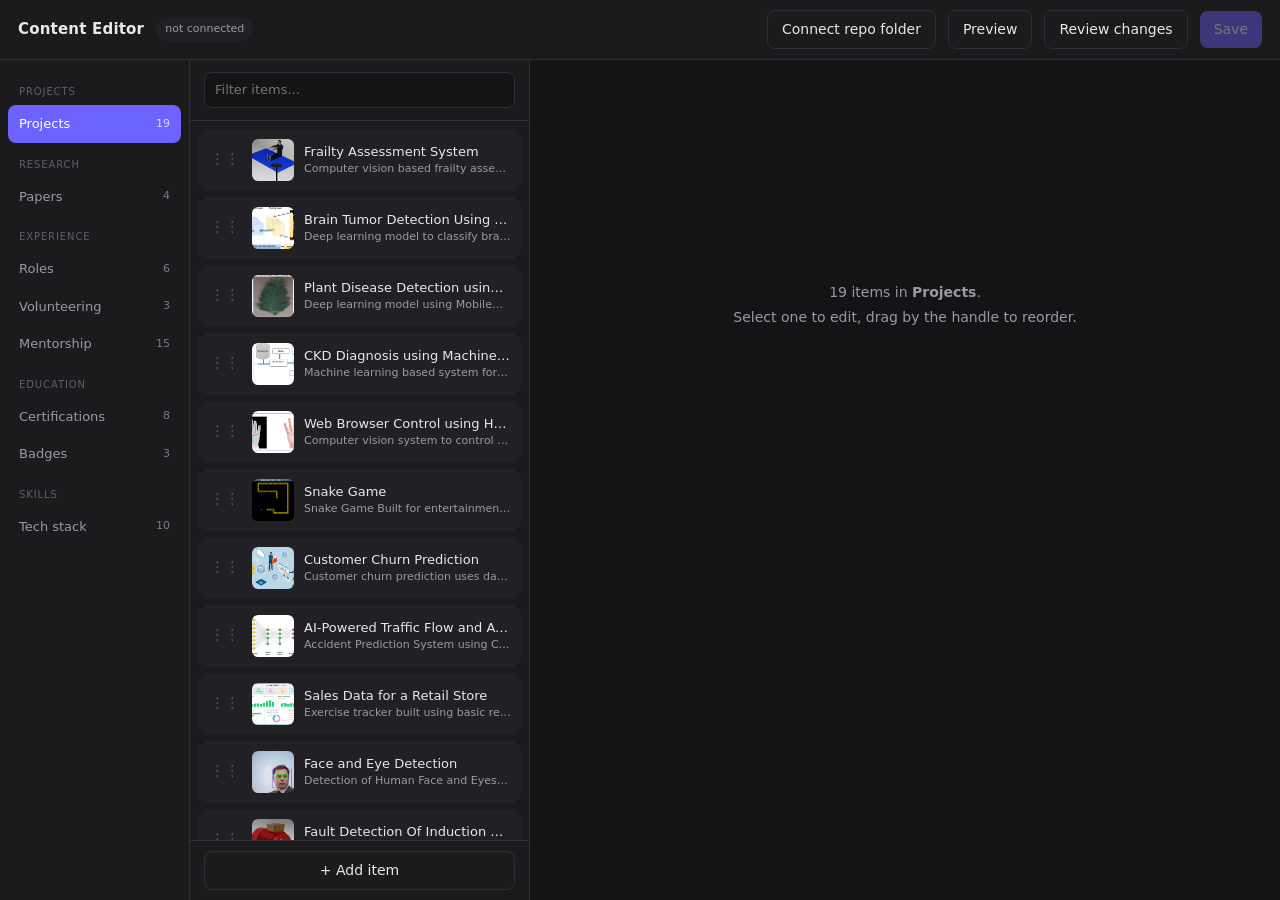
<file: editor.html>
<!doctype html>
<html lang="en">
<head>
<meta charset="utf-8">
<meta name="viewport" content="width=device-width,initial-scale=1">
<meta name="robots" content="noindex,nofollow">
<link rel="icon" href="assets/images/favicon.png" type="image/png">
<title>Content Editor</title>
<style>
  :root{
    --bg:#141416; --panel:#1b1b1e; --panel2:#212125; --line:#2e2e34;
    --txt:#e8e8ea; --dim:#9a9aa4; --accent:#6c63ff; --accent2:#8b84ff;
    --ok:#3ecf8e; --warn:#f5a524; --danger:#f2545b; --radius:10px;
  }
  *{box-sizing:border-box}
  html,body{height:100%}
  body{margin:0;background:var(--bg);color:var(--txt);
       font:14px/1.5 "Poppins",system-ui,-apple-system,Segoe UI,Roboto,sans-serif;
       overflow:hidden}
  button{font:inherit;cursor:pointer;border:none;border-radius:8px;padding:8px 14px;
         background:var(--panel2);color:var(--txt);transition:.15s}
  button:hover{background:#2c2c33}
  button.primary{background:var(--accent);color:#fff}
  button.primary:hover{background:var(--accent2)}
  button.ghost{background:transparent;border:1px solid var(--line)}
  button.danger{background:transparent;color:var(--danger);border:1px solid #4a2a2e}
  button.danger:hover{background:#2a1a1d}
  button:disabled{opacity:.4;cursor:not-allowed}
  input,textarea,select{font:inherit;width:100%;background:var(--bg);color:var(--txt);
        border:1px solid var(--line);border-radius:8px;padding:9px 11px;outline:none}
  input:focus,textarea:focus{border-color:var(--accent)}
  textarea{resize:vertical;min-height:90px;line-height:1.55}

  header{display:flex;align-items:center;gap:12px;padding:12px 18px;
         background:var(--panel);border-bottom:1px solid var(--line);height:60px}
  header h1{font-size:15px;margin:0;font-weight:600;letter-spacing:.2px}
  header .spacer{flex:1}
  .badge{font-size:11px;padding:3px 9px;border-radius:20px;background:var(--panel2);color:var(--dim)}
  .badge.on{background:rgba(62,207,142,.14);color:var(--ok)}
  .badge.dirty{background:rgba(245,165,36,.14);color:var(--warn)}

  main{display:grid;grid-template-columns:190px 340px 1fr;height:calc(100% - 60px)}
  @media(max-width:1100px){main{grid-template-columns:160px 300px 1fr}}

  nav{background:var(--panel);border-right:1px solid var(--line);padding:10px 8px;overflow-y:auto}
  nav .tab{display:flex;justify-content:space-between;align-items:center;gap:6px;
           padding:9px 11px;border-radius:8px;cursor:pointer;color:var(--dim);font-size:13px}
  nav .tab:hover{background:var(--panel2);color:var(--txt)}
  nav .tab.active{background:var(--accent);color:#fff}
  nav .tab .n{font-size:11px;opacity:.75}
  nav .grp{font-size:10px;text-transform:uppercase;letter-spacing:.9px;color:#5f5f68;
           padding:14px 11px 6px}

  .listPane{background:var(--panel);border-right:1px solid var(--line);
            display:flex;flex-direction:column;overflow:hidden}
  .listHead{padding:12px 14px;border-bottom:1px solid var(--line);display:flex;gap:8px;align-items:center}
  .listHead input{padding:7px 10px;font-size:13px}
  #list{flex:1;overflow-y:auto;padding:8px}
  .listFoot{padding:10px 14px;border-top:1px solid var(--line)}

  .item{display:flex;align-items:center;gap:10px;padding:9px;margin-bottom:6px;
        background:var(--panel2);border:1px solid transparent;border-radius:var(--radius);
        cursor:pointer;transition:border-color .12s,background .12s}
  .item:hover{border-color:#3a3a42}
  .item.sel{border-color:var(--accent);background:#25252c}
  .item.dragging{opacity:.35}
  .item.over{box-shadow:0 -2px 0 0 var(--accent)}
  .item .grip{color:#55555f;cursor:grab;font-size:15px;line-height:1;user-select:none;padding:0 2px}
  .item .grip:active{cursor:grabbing}
  .item img{width:42px;height:42px;object-fit:cover;border-radius:6px;background:#000;flex:none}
  .item .no-img{width:42px;height:42px;border-radius:6px;background:#0e0e10;flex:none;
                display:grid;place-items:center;color:#4a4a52;font-size:16px}
  .item .meta{flex:1;min-width:0}
  .item .t{font-size:13px;font-weight:500;white-space:nowrap;overflow:hidden;text-overflow:ellipsis}
  .item .s{font-size:11px;color:var(--dim);white-space:nowrap;overflow:hidden;text-overflow:ellipsis}

  .editPane{overflow-y:auto;padding:22px 26px}
  .editPane .empty{color:var(--dim);text-align:center;margin-top:22vh;font-size:14px;line-height:1.8}
  .field{margin-bottom:16px}
  .field label{display:block;font-size:11px;text-transform:uppercase;letter-spacing:.7px;
               color:var(--dim);margin-bottom:6px}
  .field .hint{font-size:11px;color:#5f5f68;margin-top:5px}
  .editHead{display:flex;align-items:center;gap:10px;margin-bottom:20px}
  .editHead h2{font-size:16px;margin:0;font-weight:600;flex:1}

  .drop{border:1.5px dashed var(--line);border-radius:var(--radius);padding:14px;
        display:flex;gap:14px;align-items:center;transition:.15s;background:var(--panel)}
  .drop.hot{border-color:var(--accent);background:rgba(108,99,255,.07)}
  .drop img{width:104px;height:70px;object-fit:cover;border-radius:7px;background:#000;flex:none}
  .drop .info{flex:1;min-width:0}
  .drop .path{font-size:11px;color:var(--dim);word-break:break-all;margin-bottom:6px}
  .drop .sz{font-size:11px}
  .sz .big{color:var(--warn)} .sz .good{color:var(--ok)}

  .toast{position:fixed;bottom:22px;left:50%;transform:translateX(-50%);
         background:var(--panel2);border:1px solid var(--line);padding:11px 20px;
         border-radius:24px;font-size:13px;opacity:0;pointer-events:none;transition:.25s;z-index:60}
  .toast.show{opacity:1;transform:translateX(-50%) translateY(-6px)}
  .toast.err{border-color:#4a2a2e;color:#ff9ba0}

  .sheet{position:fixed;inset:0;background:rgba(0,0,0,.65);display:none;z-index:50;
         align-items:center;justify-content:center;padding:30px}
  .sheet.open{display:flex}
  .sheet .box{background:var(--panel);border:1px solid var(--line);border-radius:14px;
              width:min(1000px,100%);height:min(88vh,900px);display:flex;flex-direction:column;overflow:hidden}
  .sheet .boxHead{padding:13px 18px;border-bottom:1px solid var(--line);display:flex;gap:10px;align-items:center}
  .sheet .boxHead h3{margin:0;font-size:14px;flex:1;font-weight:600}
  .sheet iframe{flex:1;border:none;background:#fff;width:100%}
  .sheet pre{flex:1;overflow:auto;margin:0;padding:18px;font:12px/1.6 ui-monospace,Consolas,monospace;
             color:#c9d1d9;background:#0d0d0f;white-space:pre-wrap}
</style>
</head>
<body>

<header>
  <h1>Content Editor</h1>
  <span id="repoBadge" class="badge">not connected</span>
  <span id="dirtyBadge" class="badge dirty" hidden>unsaved</span>
  <div class="spacer"></div>
  <button id="connectBtn" class="ghost">Connect repo folder</button>
  <button id="previewBtn" class="ghost">Preview</button>
  <button id="diffBtn" class="ghost">Review changes</button>
  <button id="saveBtn" class="primary" disabled>Save</button>
</header>

<main>
  <nav id="tabs"></nav>

  <section class="listPane">
    <div class="listHead">
      <input id="filter" type="search" placeholder="Filter items...">
    </div>
    <div id="list"></div>
    <div class="listFoot"><button id="addBtn" class="ghost" style="width:100%">+ Add item</button></div>
  </section>

  <section class="editPane" id="editPane">
    <div class="empty">Pick a section on the left, then an item to edit.<br>Connect your repo folder to enable saving and image compression.</div>
  </section>
</main>

<div class="sheet" id="sheet">
  <div class="box">
    <div class="boxHead">
      <h3 id="sheetTitle">Preview</h3>
      <button id="sheetReload" class="ghost">Reload</button>
      <button id="sheetClose" class="ghost">Close</button>
    </div>
    <iframe id="sheetFrame" hidden></iframe>
    <pre id="sheetPre" hidden></pre>
  </div>
</div>

<div class="toast" id="toast"></div>
<script src="assets/js/editor.js"></script>
</body>
</html>
</file>
